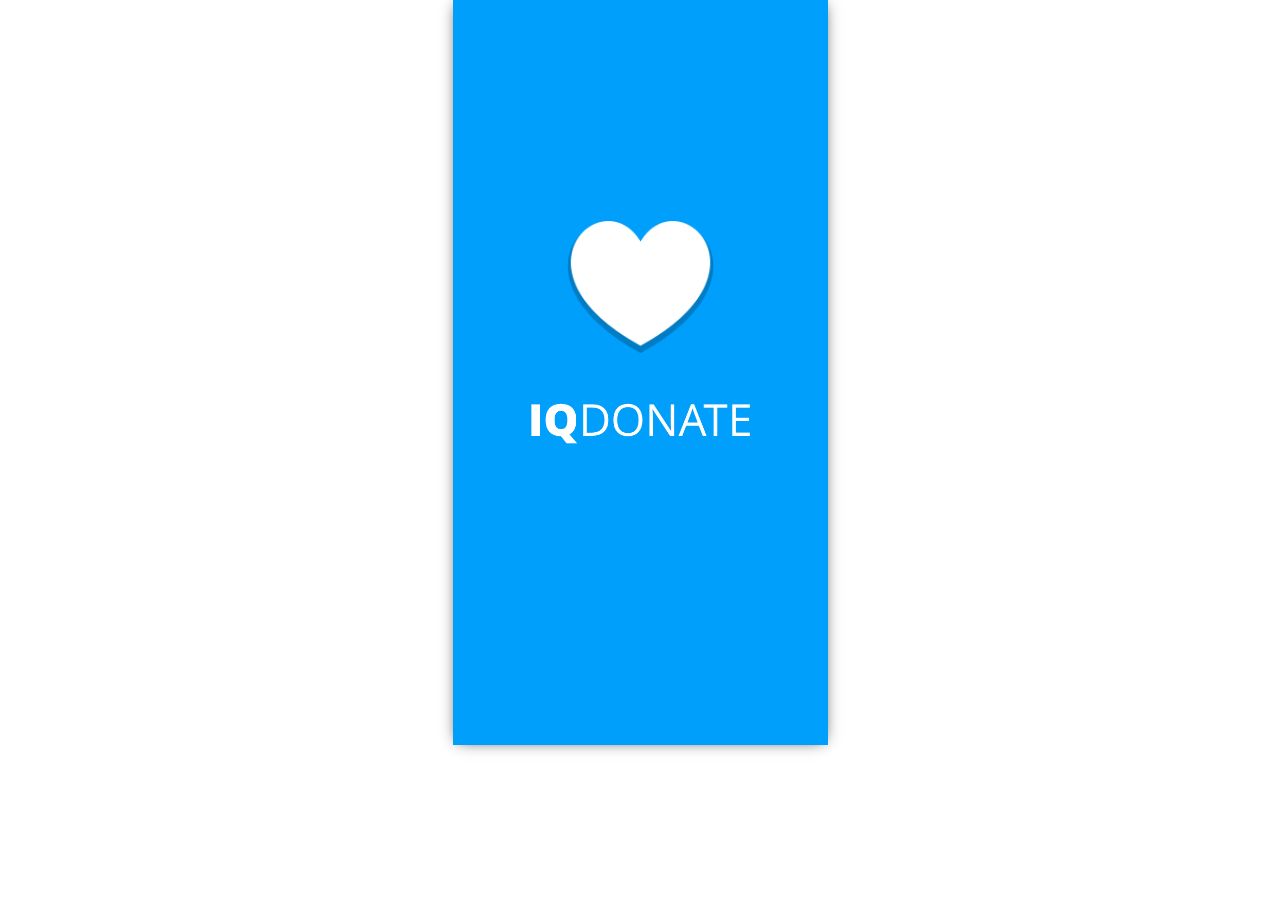
<file: app-html/index.html>
<!DOCTYPE html>
<html lang="en">
<head>
	<title>IQdonate</title>
	<meta name="viewport" content="width=device-width, initial-scale=1">
	<link rel="stylesheet" href="https://stackpath.bootstrapcdn.com/bootstrap/4.3.1/css/bootstrap.min.css" integrity="sha384-ggOyR0iXCbMQv3Xipma34MD+dH/1fQ784/j6cY/iJTQUOhcWr7x9JvoRxT2MZw1T" crossorigin="anonymous">
	<link href="https://fonts.googleapis.com/css?family=Open+Sans:300,300i,400,400i,600,600i,700,700i,800,800i&amp;subset=latin-ext" rel="stylesheet">
	<link href="https://fonts.googleapis.com/css?family=Source+Sans+Pro:200,200i,300,300i,400,400i,600,600i,700,700i,900,900i&amp;subset=latin-ext" rel="stylesheet">

	<link rel="stylesheet" type="text/css" href="css/style.css">
</head>
<body>
	<!-- splash screen starts here -->
	<div class="splash">
		<div class="wrapper">
			<div class="hearth">
				<img src="img/hearth.png" width="147px" alt="IQdonate-logo">
			</div>
			<div class="app-title">
				<img src="img/title.png" width="219px" alt="IQdonate">
			</div>	
		</div>
	</div>
	<!-- splash screen ends here -->
	
	<!-- Optional JavaScript -->
    <!-- jQuery first, then Popper.js, then Bootstrap JS -->
    <script src="https://code.jquery.com/jquery-3.3.1.slim.min.js" integrity="sha384-q8i/X+965DzO0rT7abK41JStQIAqVgRVzpbzo5smXKp4YfRvH+8abtTE1Pi6jizo" crossorigin="anonymous"></script>
    <script src="https://cdnjs.cloudflare.com/ajax/libs/popper.js/1.14.7/umd/popper.min.js" integrity="sha384-UO2eT0CpHqdSJQ6hJty5KVphtPhzWj9WO1clHTMGa3JDZwrnQq4sF86dIHNDz0W1" crossorigin="anonymous"></script>
    <script src="https://stackpath.bootstrapcdn.com/bootstrap/4.3.1/js/bootstrap.min.js" integrity="sha384-JjSmVgyd0p3pXB1rRibZUAYoIIy6OrQ6VrjIEaFf/nJGzIxFDsf4x0xIM+B07jRM" crossorigin="anonymous"></script>
</body>
</html>
</file>
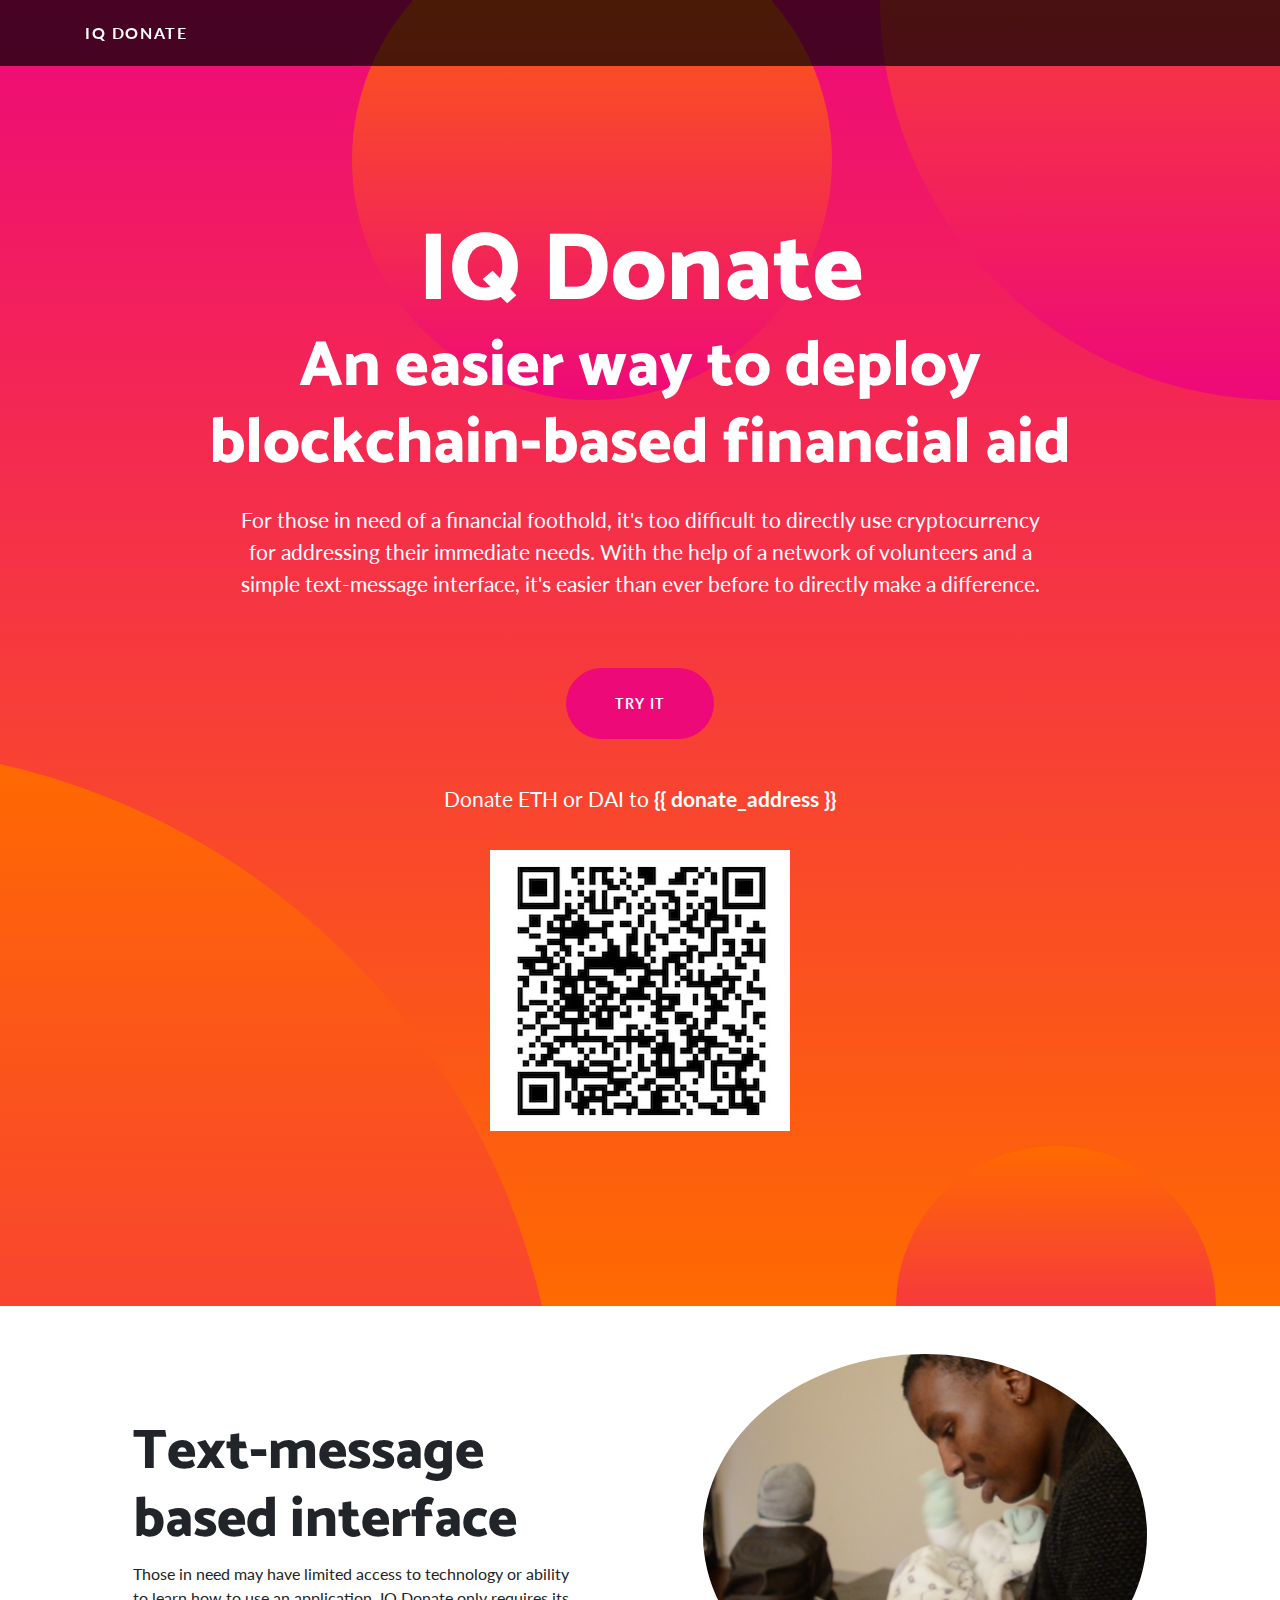
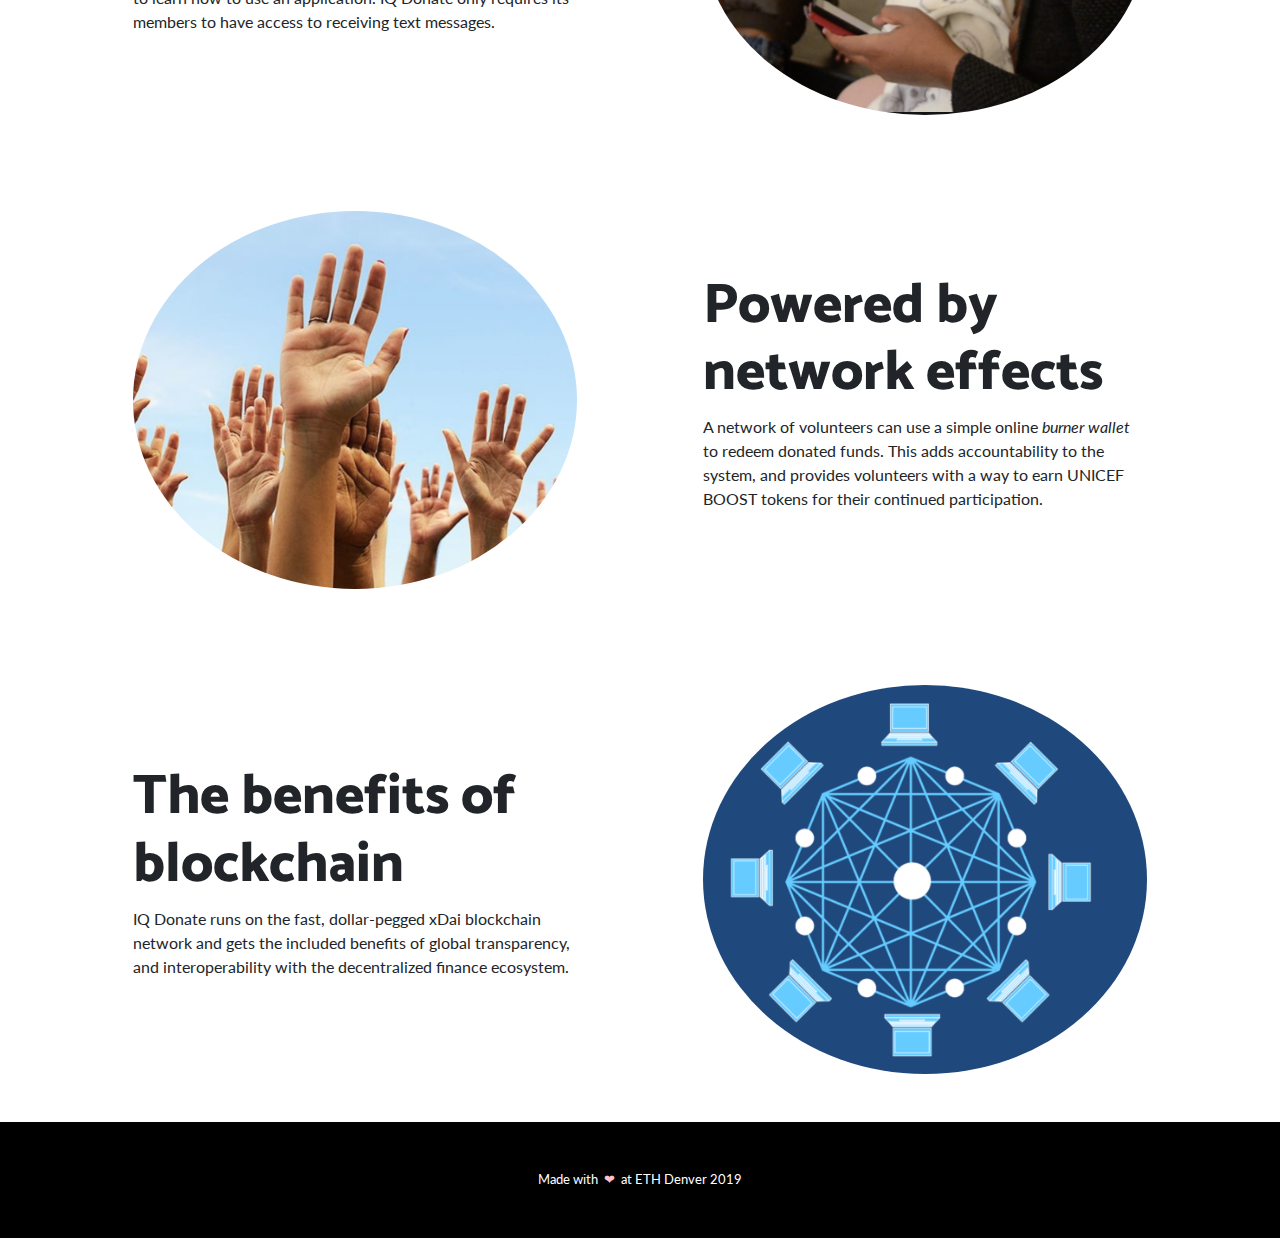
<file: templates/index.html>
<!DOCTYPE html>
<html lang="en">

<head>

  <meta charset="utf-8">
  <meta name="viewport" content="width=device-width, initial-scale=1, shrink-to-fit=no">
  <meta name="description" content="">
  <meta name="author" content="">

  <title>IQ Donate</title>
  <!-- Bootstrap core CSS -->
  <link href="/static/css/bootstrap.min.css" rel="stylesheet">

  <!-- Custom fonts for this template -->
  <link href="https://fonts.googleapis.com/css?family=Catamaran:100,200,300,400,500,600,700,800,900" rel="stylesheet">
  <link href="https://fonts.googleapis.com/css?family=Lato:100,100i,300,300i,400,400i,700,700i,900,900i" rel="stylesheet">

  <!-- Custom styles for this template -->
  <link href="/static/css/index.min.css" rel="stylesheet">

</head>

<body>

  <!-- Navigation -->
  <nav class="navbar navbar-expand-lg navbar-dark navbar-custom fixed-top">
    <div class="container">
      <a class="navbar-brand" href="#">IQ Donate</a>
      <button class="navbar-toggler" type="button" data-toggle="collapse" data-target="#navbarResponsive" aria-controls="navbarResponsive" aria-expanded="false" aria-label="Toggle navigation">
        <span class="navbar-toggler-icon"></span>
      </button>
      <div class="collapse navbar-collapse" id="navbarResponsive">
      
      </div>
    </div>
  </nav>

  <header class="masthead text-center text-white">
    <div class="masthead-content">
      <div class="container">
        <h1 class="masthead-heading mb-0">IQ Donate</h1>
        <h2 class="masthead-subheading mb-0">An easier way to deploy<br/> blockchain-based financial aid</h2>
        <div class="masthead-description">For those in need of a financial foothold, it's too difficult to directly use cryptocurrency for addressing their immediate needs. With the help of a network of volunteers and a simple text-message interface, it's easier than ever before to directly make a difference.</div>
        <a id="try-testnet" class="btn btn-primary btn-xl rounded-pill mt-5">Try It</a>
      </div>
      <br/>
      <div class="masthead-description">Donate ETH or DAI to <b>{{ donate_address }}</b></div>
    </div>
    <div class="donate-qr">
      <img style="width:300px;" src="/static/img/donate_qr.jpg" />
    </div>
    <div class="bg-circle-1 bg-circle"></div>
    <div class="bg-circle-2 bg-circle"></div>
    <div class="bg-circle-3 bg-circle"></div>
    <div class="bg-circle-4 bg-circle"></div>
  </header>

  <section>
    <div class="container">
      <div class="row align-items-center">
        <div class="col-lg-6 order-lg-2">
          <div class="p-5">
            <img class="img-fluid rounded-circle" src="/static/img/01.jpg" alt="">
          </div>
        </div>
        <div class="col-lg-6 order-lg-1">
          <div class="p-5">
            <h2 class="display-4">Text-message based interface</h2>
            <p>Those in need may have limited access to technology or ability to learn how to use an application. IQ Donate only requires its members to have access to receiving text messages.</p>
          </div>
        </div>
      </div>
    </div>
  </section>

  <section>
    <div class="container">
      <div class="row align-items-center">
        <div class="col-lg-6">
          <div class="p-5">
            <img class="img-fluid rounded-circle" src="/static/img/02.jpg" alt="">
          </div>
        </div>
        <div class="col-lg-6">
          <div class="p-5">
            <h2 class="display-4">Powered by network effects</h2>
            <p>A network of volunteers can use a simple online <i>burner wallet</i> to redeem donated funds. This adds accountability to the system, and provides volunteers with a way to earn UNICEF BOOST tokens for their continued participation.</p>
          </div>
        </div>
      </div>
    </div>
  </section>

  <section>
    <div class="container">
      <div class="row align-items-center">
        <div class="col-lg-6 order-lg-2">
          <div class="p-5">
            <img class="img-fluid rounded-circle" src="/static/img/03.jpg" alt="">
          </div>
        </div>
        <div class="col-lg-6 order-lg-1">
          <div class="p-5">
            <h2 class="display-4">The benefits of blockchain</h2>

            <p>IQ Donate runs on the fast, dollar-pegged xDai blockchain network and gets the included benefits of global transparency, and interoperability with the decentralized finance ecosystem.</p>
          </div>
        </div>
      </div>
    </div>
  </section>

  <!-- Footer -->
  <footer class="py-5 bg-black">
    <div class="container">
      <p class="m-0 text-center text-white small">Made with &nbsp;<span style="color:pink">❤</span>&nbsp; at ETH Denver 2019</p>
    </div>
    <!-- /.container -->
  </footer>

  <!-- Bootstrap core JavaScript -->
  <script src="/static/js/jquery.min.js"></script>
  <script src="/static/js/bootstrap.bundle.min.js"></script>
  <script type='text/javascript'>
  $(function(){
    $('#try-testnet').on('click', function(){
      var ambassadorNumber = prompt('Enter a phone number for the volunteer ambassador');
      var memberNumber = prompt('Enter a phone number for the person in need of financial aid');
      var request = $.ajax({
       url: "/register/" + ambassadorNumber + "/" + memberNumber,
       method: "GET"
     });
      
     request.done(function( msg ) {
       alert('You will be redirected to the volunteer wallet. Use the "Redeem Donated Funds" option to test FoodHodl.');
       window.location.href = '/' + ambassadorNumber;
     });
     
     request.fail(function( jqXHR, textStatus ) {
       alert( "Request failed: " + textStatus );
     });
      
    });
  });
  </script>

</body>

</html>
</file>
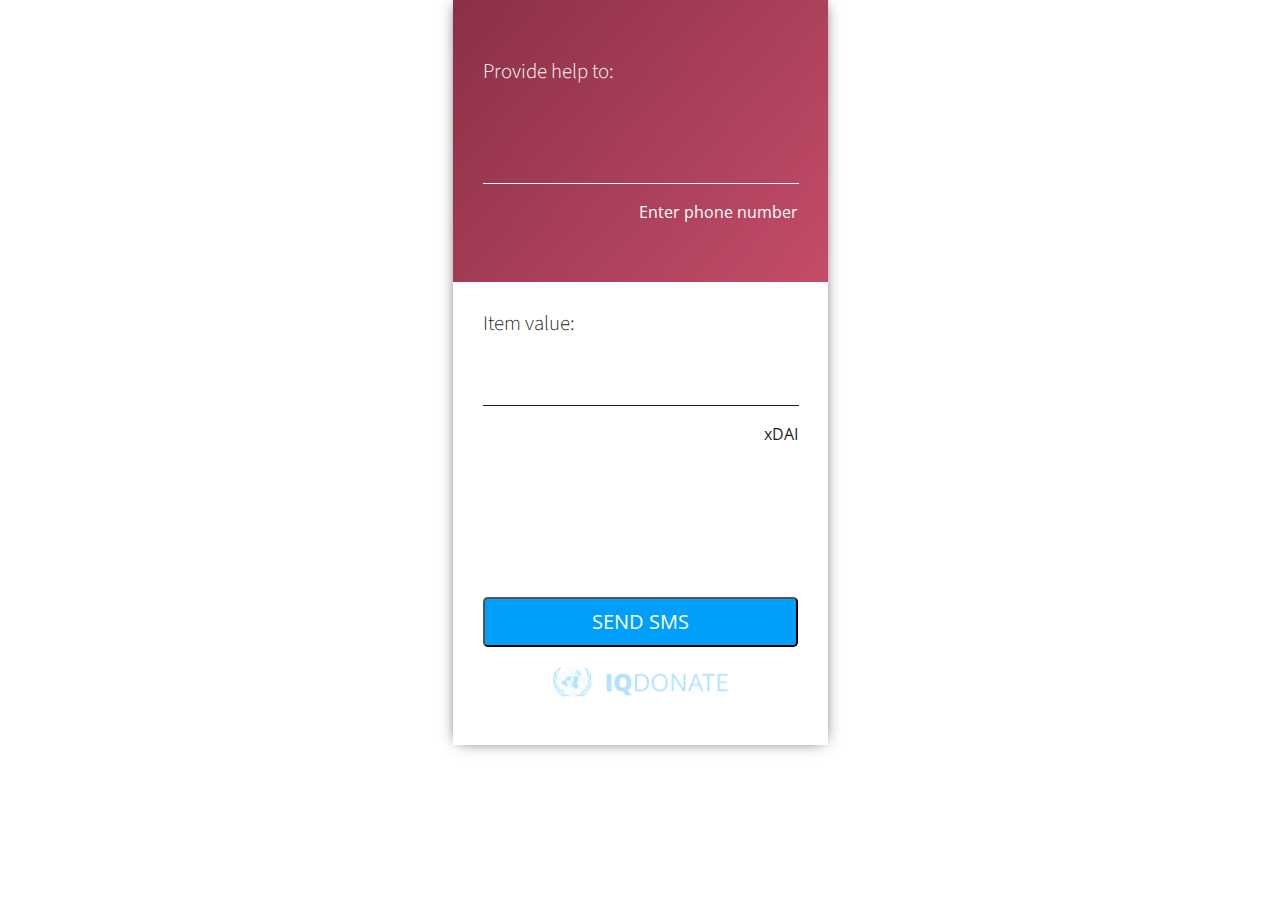
<file: app-html/ambassador1-1.html>
<!DOCTYPE html>
<html lang="en">
<head>
		<title>IQdonate - ambassadors</title>
		<meta name="viewport" content="width=device-width, initial-scale=1">
		<link rel="stylesheet" href="https://stackpath.bootstrapcdn.com/bootstrap/4.3.1/css/bootstrap.min.css" integrity="sha384-ggOyR0iXCbMQv3Xipma34MD+dH/1fQ784/j6cY/iJTQUOhcWr7x9JvoRxT2MZw1T" crossorigin="anonymous">
		<link href="https://fonts.googleapis.com/css?family=Open+Sans:300,300i,400,400i,600,600i,700,700i,800,800i&amp;subset=latin-ext" rel="stylesheet">
		<link href="https://fonts.googleapis.com/css?family=Source+Sans+Pro:200,200i,300,300i,400,400i,600,600i,700,700i,900,900i&amp;subset=latin-ext" rel="stylesheet">
	
		<link rel="stylesheet" type="text/css" href="css/style.css">
</head>
<body>
	<div class="ambassador-wrapper">

		<!-- top red section starts here -->
		<div class="top-red-section">
				<h1>Provide help to:</h1>
				<div class="input-group mb-3">
					<input type="text" class="form-control" placeholder="" aria-label="phone-number" aria-describedby="basic-addon2">
					<div class="input-group-append">
					</div>
				</div>
				<p>Enter phone number</p>
		</div>
		<!-- top red section ends here -->

		<!-- amount section starts here -->
		<div class="amount-section">
				<h1>Item value:</h1>
				<div class="input-group mb-3">
					<input type="text" class="form-control" placeholder="" aria-label="phone-number" aria-describedby="basic-addon2">
					<div class="input-group-append">
					</div>
				</div>
				<p>xDAI</p>
		</div>
		<!-- amount section ends here -->

		<!-- button section starts here-->
		<div class="menu-buttons-wrapper-ambassadors">
				<button type="button" class="btn-lg btn-block button-blue">Send SMS</button>
		</div>
		<!-- button section starts here-->

		<!-- footer section begins here -->
		<footer>
				<div class="footer-image">
					<img src="img/logo.png" alt="IQdonate-logo-small">
				</div>
		</footer>
		<!-- footer section ends here -->

	</div>

	<!-- Optional JavaScript -->
    <!-- jQuery first, then Popper.js, then Bootstrap JS -->
    <script src="https://code.jquery.com/jquery-3.3.1.slim.min.js" integrity="sha384-q8i/X+965DzO0rT7abK41JStQIAqVgRVzpbzo5smXKp4YfRvH+8abtTE1Pi6jizo" crossorigin="anonymous"></script>
    <script src="https://cdnjs.cloudflare.com/ajax/libs/popper.js/1.14.7/umd/popper.min.js" integrity="sha384-UO2eT0CpHqdSJQ6hJty5KVphtPhzWj9WO1clHTMGa3JDZwrnQq4sF86dIHNDz0W1" crossorigin="anonymous"></script>
    <script src="https://stackpath.bootstrapcdn.com/bootstrap/4.3.1/js/bootstrap.min.js" integrity="sha384-JjSmVgyd0p3pXB1rRibZUAYoIIy6OrQ6VrjIEaFf/nJGzIxFDsf4x0xIM+B07jRM" crossorigin="anonymous"></script>
</body>
</html>
</file>
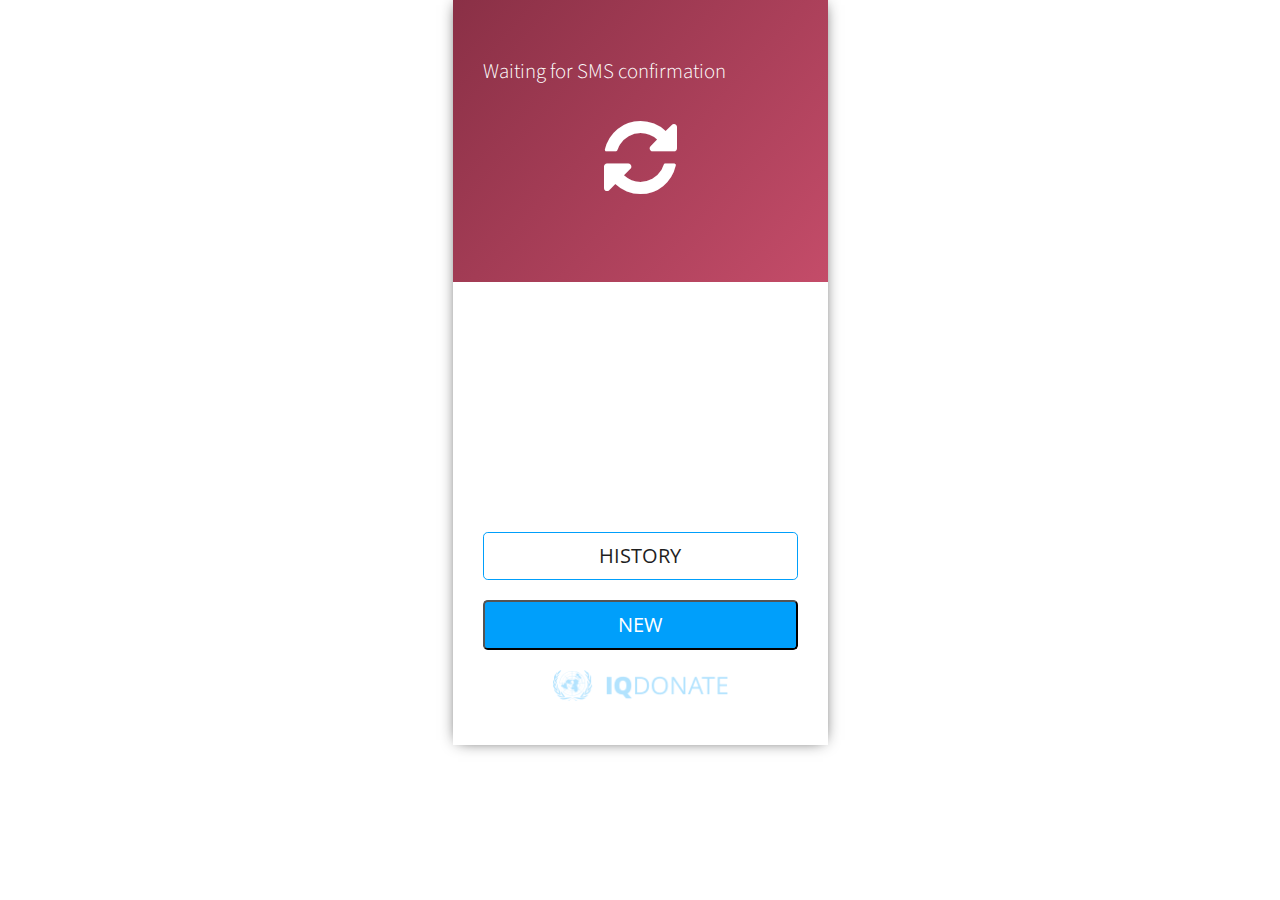
<file: app-html/ambassador3.html>
<!DOCTYPE html>
<html lang="en">
<head>
		<title>IQdonate - ambassadors</title>
		<meta name="viewport" content="width=device-width, initial-scale=1">
		<link rel="stylesheet" href="https://stackpath.bootstrapcdn.com/bootstrap/4.3.1/css/bootstrap.min.css" integrity="sha384-ggOyR0iXCbMQv3Xipma34MD+dH/1fQ784/j6cY/iJTQUOhcWr7x9JvoRxT2MZw1T" crossorigin="anonymous">
		<link href="https://fonts.googleapis.com/css?family=Open+Sans:300,300i,400,400i,600,600i,700,700i,800,800i&amp;subset=latin-ext" rel="stylesheet">
		<link href="https://fonts.googleapis.com/css?family=Source+Sans+Pro:200,200i,300,300i,400,400i,600,600i,700,700i,900,900i&amp;subset=latin-ext" rel="stylesheet">
		<link rel="stylesheet" type="text/css" href="https://stackpath.bootstrapcdn.com/font-awesome/4.7.0/css/font-awesome.min.css">
		
		<link rel="stylesheet" type="text/css" href="css/style.css">
</head>
<body>
	<div class="ambassador-wrapper">

		<!-- top red section starts here -->
		<div class="top-red-section">
				<h1>Waiting for SMS confirmation</h1>
				<i class="fa fa-refresh"></i>
		</div>
		<!-- top red section ends here -->



		<!-- button section starts here-->
		<div class="menu-buttons-wrapper-ambassadors3">
				<button type="button" class="btn-lg btn-block button-blue outline">History</button>
				<button type="button" class="btn-lg btn-block button-blue">New</button>
		</div>
		<!-- button section starts here-->

		<!-- footer section begins here -->
		<footer>
				<div class="footer-image">
					<img src="img/logo.png" alt="IQdonate-logo-small">
				</div>
		</footer>
		<!-- footer section ends here -->

	</div>

	<!-- Optional JavaScript -->
    <!-- jQuery first, then Popper.js, then Bootstrap JS -->
    <script src="https://code.jquery.com/jquery-3.3.1.slim.min.js" integrity="sha384-q8i/X+965DzO0rT7abK41JStQIAqVgRVzpbzo5smXKp4YfRvH+8abtTE1Pi6jizo" crossorigin="anonymous"></script>
    <script src="https://cdnjs.cloudflare.com/ajax/libs/popper.js/1.14.7/umd/popper.min.js" integrity="sha384-UO2eT0CpHqdSJQ6hJty5KVphtPhzWj9WO1clHTMGa3JDZwrnQq4sF86dIHNDz0W1" crossorigin="anonymous"></script>
    <script src="https://stackpath.bootstrapcdn.com/bootstrap/4.3.1/js/bootstrap.min.js" integrity="sha384-JjSmVgyd0p3pXB1rRibZUAYoIIy6OrQ6VrjIEaFf/nJGzIxFDsf4x0xIM+B07jRM" crossorigin="anonymous"></script>
</body>
</html>
</file>
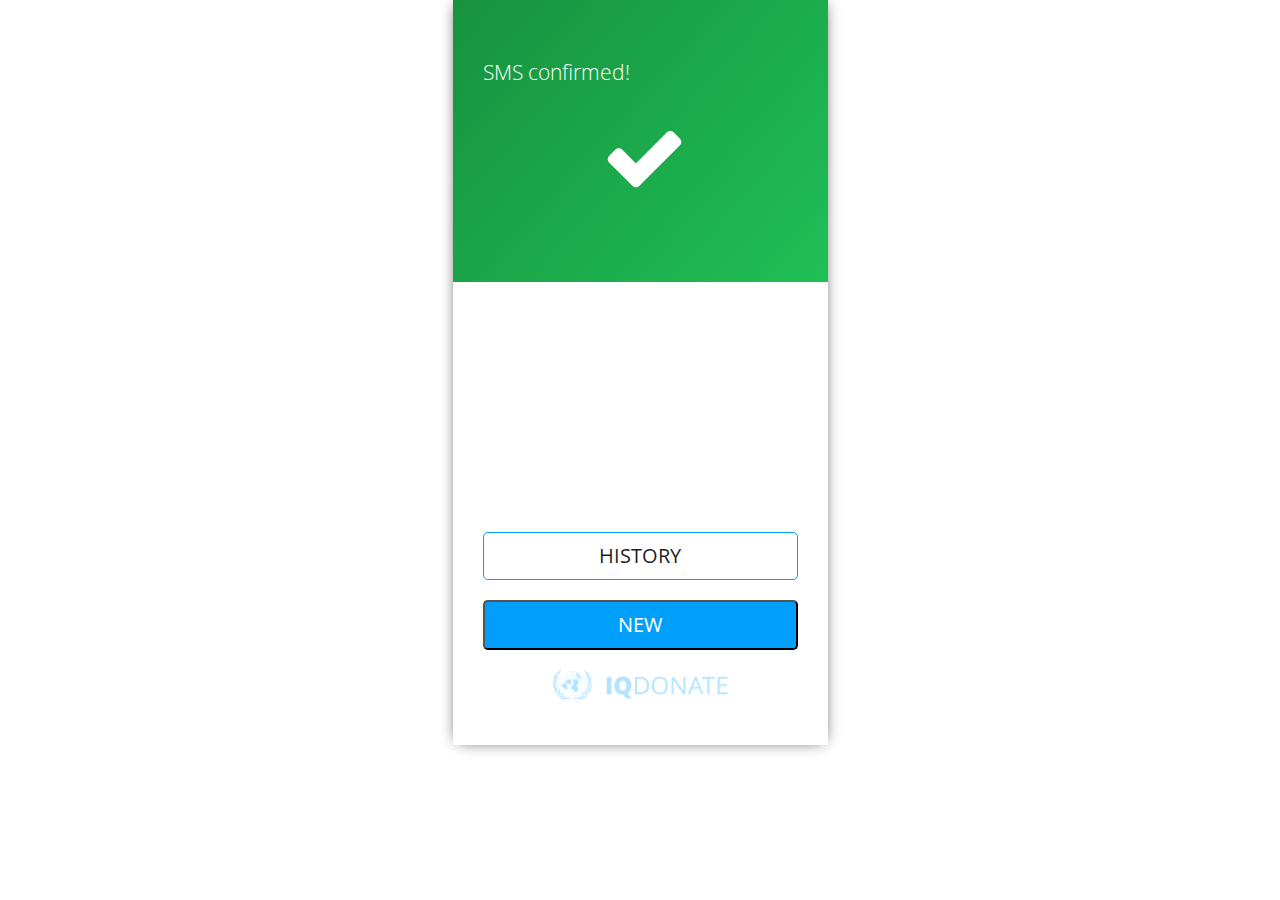
<file: app-html/ambassador4.html>
<!DOCTYPE html>
<html lang="en">
<head>
		<title>IQdonate - ambassadors</title>
		<meta name="viewport" content="width=device-width, initial-scale=1">
		<link rel="stylesheet" href="https://stackpath.bootstrapcdn.com/bootstrap/4.3.1/css/bootstrap.min.css" integrity="sha384-ggOyR0iXCbMQv3Xipma34MD+dH/1fQ784/j6cY/iJTQUOhcWr7x9JvoRxT2MZw1T" crossorigin="anonymous">
		<link href="https://fonts.googleapis.com/css?family=Open+Sans:300,300i,400,400i,600,600i,700,700i,800,800i&amp;subset=latin-ext" rel="stylesheet">
		<link href="https://fonts.googleapis.com/css?family=Source+Sans+Pro:200,200i,300,300i,400,400i,600,600i,700,700i,900,900i&amp;subset=latin-ext" rel="stylesheet">
		<link rel="stylesheet" type="text/css" href="https://stackpath.bootstrapcdn.com/font-awesome/4.7.0/css/font-awesome.min.css">
		
		<link rel="stylesheet" type="text/css" href="css/style.css">
</head>
<body>
	<div class="ambassador-wrapper">

		<!-- top red section starts here -->
		<div class="top-red-section-green">
				<h1>SMS confirmed!</h1>
				<i class="fa fa-check"></i>
		</div>
		<!-- top red section ends here -->



		<!-- button section starts here-->
		<div class="menu-buttons-wrapper-ambassadors3">
				<button type="button" class="btn-lg btn-block button-blue outline">History</button>
				<button type="button" class="btn-lg btn-block button-blue">New</button>
		</div>
		<!-- button section starts here-->

		<!-- footer section begins here -->
		<footer>
				<div class="footer-image">
					<img src="img/logo.png" alt="IQdonate-logo-small">
				</div>
		</footer>
		<!-- footer section ends here -->

	</div>

	<!-- Optional JavaScript -->
    <!-- jQuery first, then Popper.js, then Bootstrap JS -->
    <script src="https://code.jquery.com/jquery-3.3.1.slim.min.js" integrity="sha384-q8i/X+965DzO0rT7abK41JStQIAqVgRVzpbzo5smXKp4YfRvH+8abtTE1Pi6jizo" crossorigin="anonymous"></script>
    <script src="https://cdnjs.cloudflare.com/ajax/libs/popper.js/1.14.7/umd/popper.min.js" integrity="sha384-UO2eT0CpHqdSJQ6hJty5KVphtPhzWj9WO1clHTMGa3JDZwrnQq4sF86dIHNDz0W1" crossorigin="anonymous"></script>
    <script src="https://stackpath.bootstrapcdn.com/bootstrap/4.3.1/js/bootstrap.min.js" integrity="sha384-JjSmVgyd0p3pXB1rRibZUAYoIIy6OrQ6VrjIEaFf/nJGzIxFDsf4x0xIM+B07jRM" crossorigin="anonymous"></script>
</body>
</html>
</file>
<file: app-html/css/style.css>
/* This is main css for IQ donate */


/* general styles */
body {
	width: 375px;
	height: 745px;
	margin: 0 auto;
	font-family: 'Open Sans', sans-serif;
	font-size: 16px;
	-webkit-box-shadow: 0px 0px 15px -5px rgba(31,31,31,1);
	-moz-box-shadow: 0px 0px 15px -5px rgba(31,31,31,1);
	box-shadow: 0px 0px 15px -5px rgba(31,31,31,1);
}
/*div {
	border: 1px solid red;
}*/
h1, h2, h3, h4, h5, h6 {
	margin: 0;
	font-family: 'Open Sans', sans-serif;
	color: #fff;
	font-weight: 300;
}
h1 {
	font-size: 1.3rem;
}
p {
	font-family: 'Open Sans', Arial, sans-serif;
	color: #fff;
	font-size: 16px;
}
input:focus, input.form-control:focus {
    outline:none !important;
    outline-width: 0 !important;
    box-shadow: none;
    -moz-box-shadow: none;
    -webkit-box-shadow: none;
}



/* general setup */
.wrapper {
	width: 375px;
	margin: 0 auto;
}
.button {
	display: inline-block;
	text-align: center;
	background-color: #3dd2ae;
	padding: 16px 52px;
	text-decoration: none;
	font-family: 'Open Sans', sans-serif;
	color: #fff;
	font-size: 18px;
	border-radius: 6px;
}
.btn-lg {
	text-transform: uppercase;
}

/* splash screen */
.splash{
	background-color: #009FFB;
	display: flex;
	justify-content: center;
	/* height: 100vh; */
	height: 100%;
	width: 375px;
	margin: 0 auto;
}
.hearth img{
	margin-top: 221px;
	width: 147px;
	display:block;
	margin-left:auto;
	margin-right:auto;
	justify-content: center;

}
.app-title img{
	margin-top: 50px;
	width: 219px;
	display:block;
	margin-left:auto;
	margin-right:auto;
	justify-content: center;
}

/* menu screen */
.menu-buttons{
	background-color: #009FFB;
	/* height: 100vh; */
	height: 100%;
	width: 375px;
	margin:0 auto;
}
.menu-buttons-wrapper{
	padding-top: 267px;
	width: 315px;
	margin: 0 auto;
}
.menu-buttons-wrapper .btn-lg{
	text-transform: uppercase;
	font-size: 1.1rem;
	border: none;
	font-weight: 600;
	margin-bottom:20px;
	height:55px;
}
.button-red{
	background-color: #C44C69;
	color: #fff;
}
.button-blue{
	background-color: #009FFB;
	color: #fff;
}


/* ambassador1-1 screen */
.ambassador-wrapper{
	background-color: #fff;
	/* height: 100vh; */
	height: 100%;
	width: 375px;
	margin: 0 auto;
	color: #1f1f1f;
}
.form-control, input {
    -webkit-appearance: none;
    background-color: transparent !important;
    -webkit-rtl-ordering: logical;
	/* cursor: text; */
	color: #fff !important;
    padding: 1px;
	border: none;
	border-bottom: 1px solid #fff !important;
	width: 315px;
	font-size: 2.3rem;
    font-weight: 600;
	text-align: right;
	border-radius: 0;
}
.top-red-section {
	background: linear-gradient(311.78deg, #C44C69 0%, #8A3046 100%);
	height: 282px;
	padding: 60px 30px 30px 30px;
}
.top-red-section h1{
	font-family: 'Source Sans Pro', sans-serif;
	margin-bottom: 30px;
}
.top-red-section p, .amount-section p {
	font-family: 'Open Sans', sans-serif;
	font-size: 1rem;
	text-align: right;
	margin-top: 10px;
}
.amount-section {
	max-height: 282px;
	padding: 30px 30px 30px 30px;
}
.amount-section h1{
	font-family: 'Source Sans Pro', sans-serif;
	color: #1f1f1f;
}
.amount-section p{
	color: #1f1f1f;
}
.amount-section input, .amount-section input {
	color: #1f1f1f !important;
	border-bottom: 1px solid #1f1f1f !important;
}
.menu-buttons-wrapper-ambassadors{
	width: 315px;
	margin: 0 auto;
	margin-top: 105px;
}
.footer-image img{
	margin-top: 20px;
	width: 175px;
	display:block;
	margin-left:auto;
	margin-right:auto;
	justify-content: center;
}




/* ambassador3 screen */
.fa-refresh{
	height: 89px;
	width: 77px;
	color: #fff;
	font-family: FontAwesome;
	font-size: 85px;
	line-height: 85px;
	justify-content: center;
	text-align: center;
	margin: 30px auto 0 auto;
	display: block;
	-webkit-animation:spin 4s linear infinite;
    -moz-animation:spin 4s linear infinite;
    animation:spin 4s linear infinite;
}
@-moz-keyframes spin { 100% { -moz-transform: rotate(360deg); } }
@-webkit-keyframes spin { 100% { -webkit-transform: rotate(360deg); } }
@keyframes spin { 100% { -webkit-transform: rotate(360deg); transform:rotate(360deg); } }

.menu-buttons-wrapper-ambassadors3,
.menu-buttons-wrapper-ambassadors4{
	width: 315px;
	margin: 0 auto;
	margin-top: 250px;
}

.menu-buttons-wrapper-ambassadors3 .outline, 
.menu-buttons-wrapper-ambassadors4 .outline{
	background-color: #ffffff;
    color: #1f1f1f;
	border: 1px solid #009FFB;
	margin-bottom: 20px;
}





/* ambassador4 screen */
.fa-check{
	height: 89px;
	width: 77px;
	color: #fff;
	font-family: FontAwesome;
	font-size: 85px;
	line-height: 85px;
	justify-content: center;
	text-align: center;
	margin: 30px auto 0 auto;
	display: block;
 }

.menu-buttons-wrapper-ambassadors3 .outline{
	background-color: #ffffff;
    color: #1f1f1f;
	border: 1px solid #009FFB;
	margin-bottom: 20px;
}
.top-red-section-green {
	background: linear-gradient(311.78deg, #20BF55 0%, #179240 100%);
	height: 282px;
	padding: 60px 30px 30px 30px;
}
</file>
<file: static/css/index.min.css>
/*!
 * Start Bootstrap - One Page Wonder v5.0.2 (https://startbootstrap.com/template-overviews/one-page-wonder)
 * Copyright 2013-2019 Start Bootstrap
 * Licensed under MIT (https://github.com/BlackrockDigital/startbootstrap-one-page-wonder/blob/master/LICENSE)
 */body{font-family:Lato}h1,h2,h3,h4,h5,h6{font-family:Catamaran;font-weight:800!important}.btn-xl{text-transform:uppercase;padding:1.5rem 3rem;font-size:.9rem;font-weight:700;letter-spacing:.1rem}.bg-black{background-color:#000!important}.rounded-pill{border-radius:5rem}.navbar-custom{padding-top:1rem;padding-bottom:1rem;background-color:rgba(0,0,0,.7)}.navbar-custom .navbar-brand{text-transform:uppercase;font-size:1rem;letter-spacing:.1rem;font-weight:700}.navbar-custom .navbar-nav .nav-item .nav-link{text-transform:uppercase;font-size:.8rem;font-weight:700;letter-spacing:.1rem}header.masthead{position:relative;overflow:hidden;padding-top:calc(7rem + 72px);padding-bottom:7rem;background:-webkit-gradient(linear,left bottom,left top,from(#ff6a00),to(#ee0979));background:linear-gradient(0deg,#ff6a00 0,#ee0979 100%);background-repeat:no-repeat;background-position:center center;background-attachment:scroll;background-size:cover}header.masthead .masthead-content{z-index:1;position:relative}header.masthead .masthead-content .masthead-heading{font-size:4rem}header.masthead .masthead-content .masthead-subheading{font-size:2rem}header.masthead .bg-circle{z-index:0;position:absolute;border-radius:100%;background:-webkit-gradient(linear,left bottom,left top,from(#ee0979),to(#ff6a00));background:linear-gradient(0deg,#ee0979 0,#ff6a00 100%)}header.masthead .bg-circle-1{height:90rem;width:90rem;bottom:-55rem;left:-55rem}header.masthead .bg-circle-2{height:50rem;width:50rem;top:-25rem;right:-25rem}header.masthead .bg-circle-3{height:20rem;width:20rem;bottom:-10rem;right:5%}header.masthead .bg-circle-4{height:30rem;width:30rem;top:-5rem;right:35%}@media (min-width:992px){header.masthead{padding-top:calc(10rem + 55px);padding-bottom:10rem}header.masthead .masthead-content .masthead-heading{font-size:6rem}header.masthead .masthead-content .masthead-subheading{font-size:4rem}}.bg-primary{background-color:#ee0979!important}.btn-primary{background-color:#ee0979;border-color:#ee0979}.btn-primary:active,.btn-primary:focus,.btn-primary:hover{background-color:#bd0760!important;border-color:#bd0760!important}.btn-primary:focus{-webkit-box-shadow:0 0 0 .2rem rgba(238,9,121,.5);box-shadow:0 0 0 .2rem rgba(238,9,121,.5)}.btn-secondary{background-color:#ff6a00;border-color:#ff6a00}.btn-secondary:active,.btn-secondary:focus,.btn-secondary:hover{background-color:#c50!important;border-color:#c50!important}.btn-secondary:focus{-webkit-box-shadow:0 0 0 .2rem rgba(255,106,0,.5);box-shadow:0 0 0 .2rem rgba(255,106,0,.5)}.masthead-description{color:white;font-size: 21px;margin: 20px auto;max-width: 800px;line-height: 32px;}.donate-qr{ padding: 15px; }
</file>
